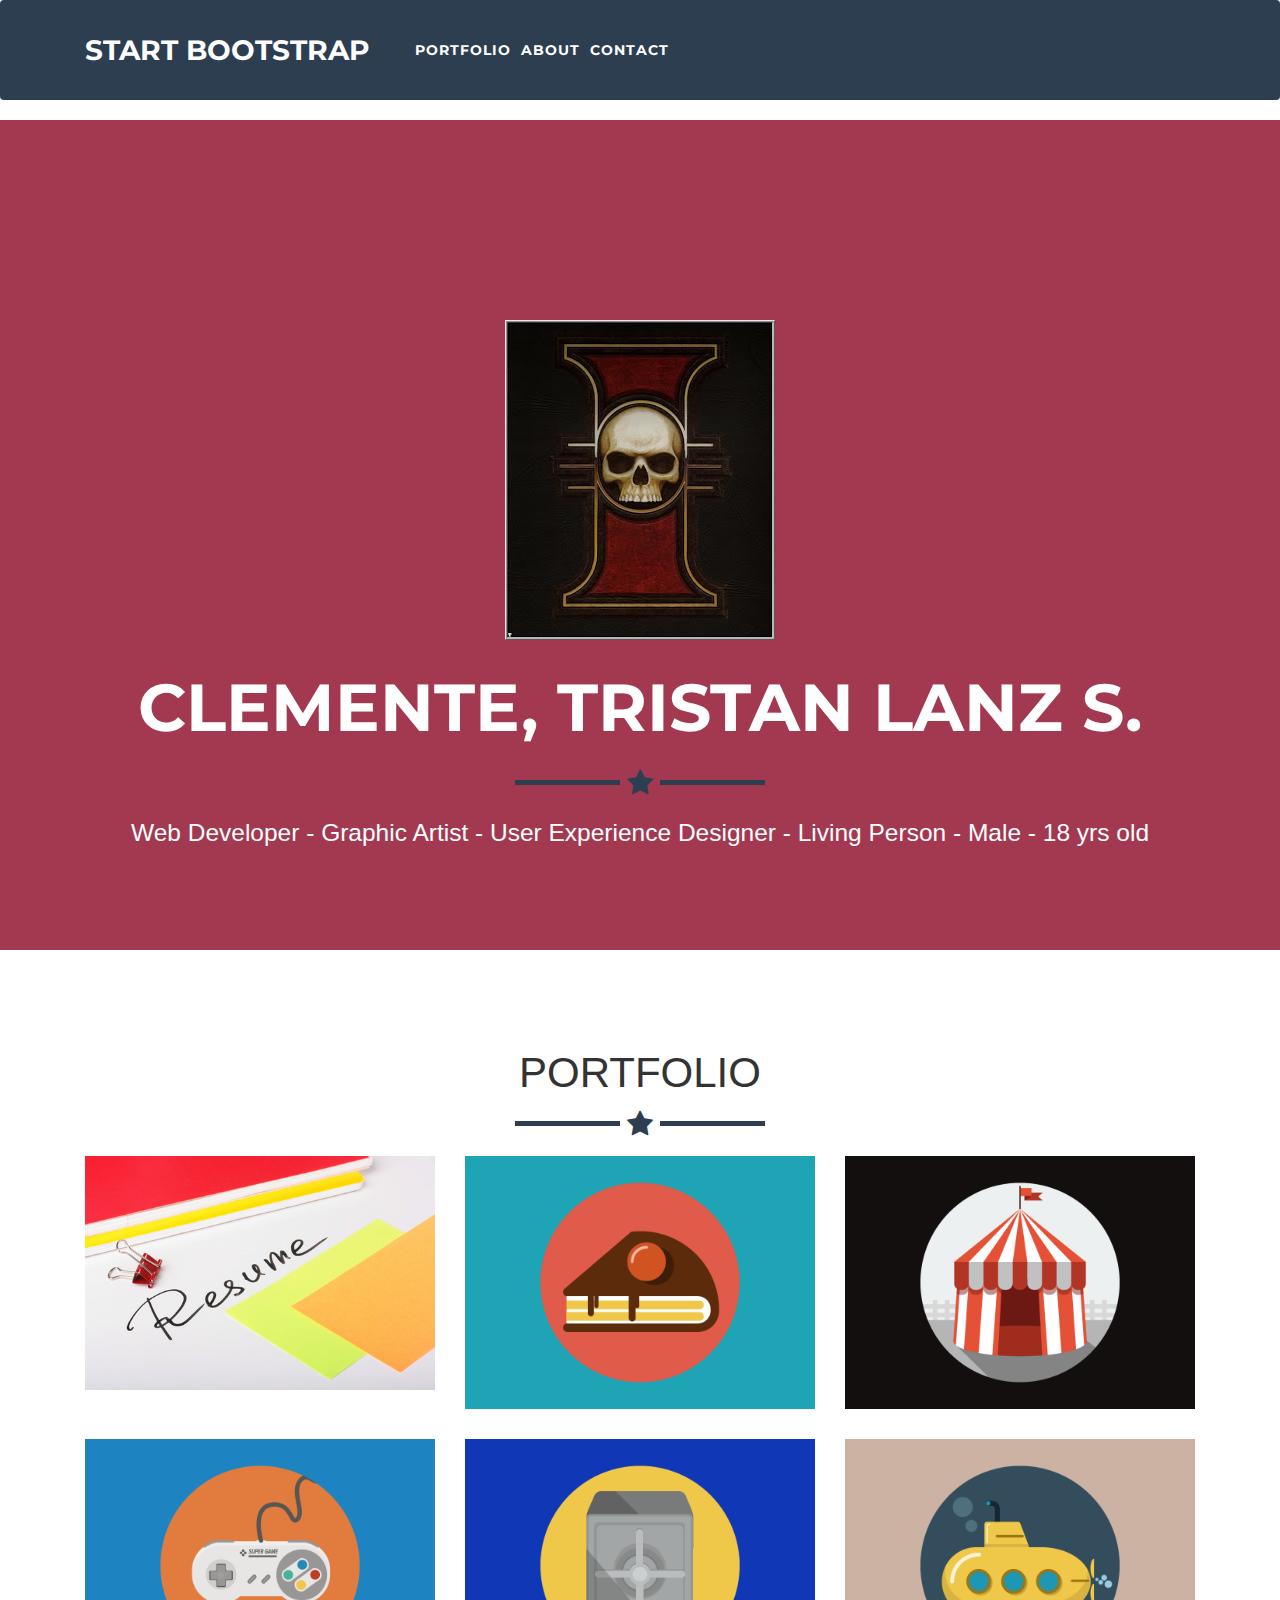
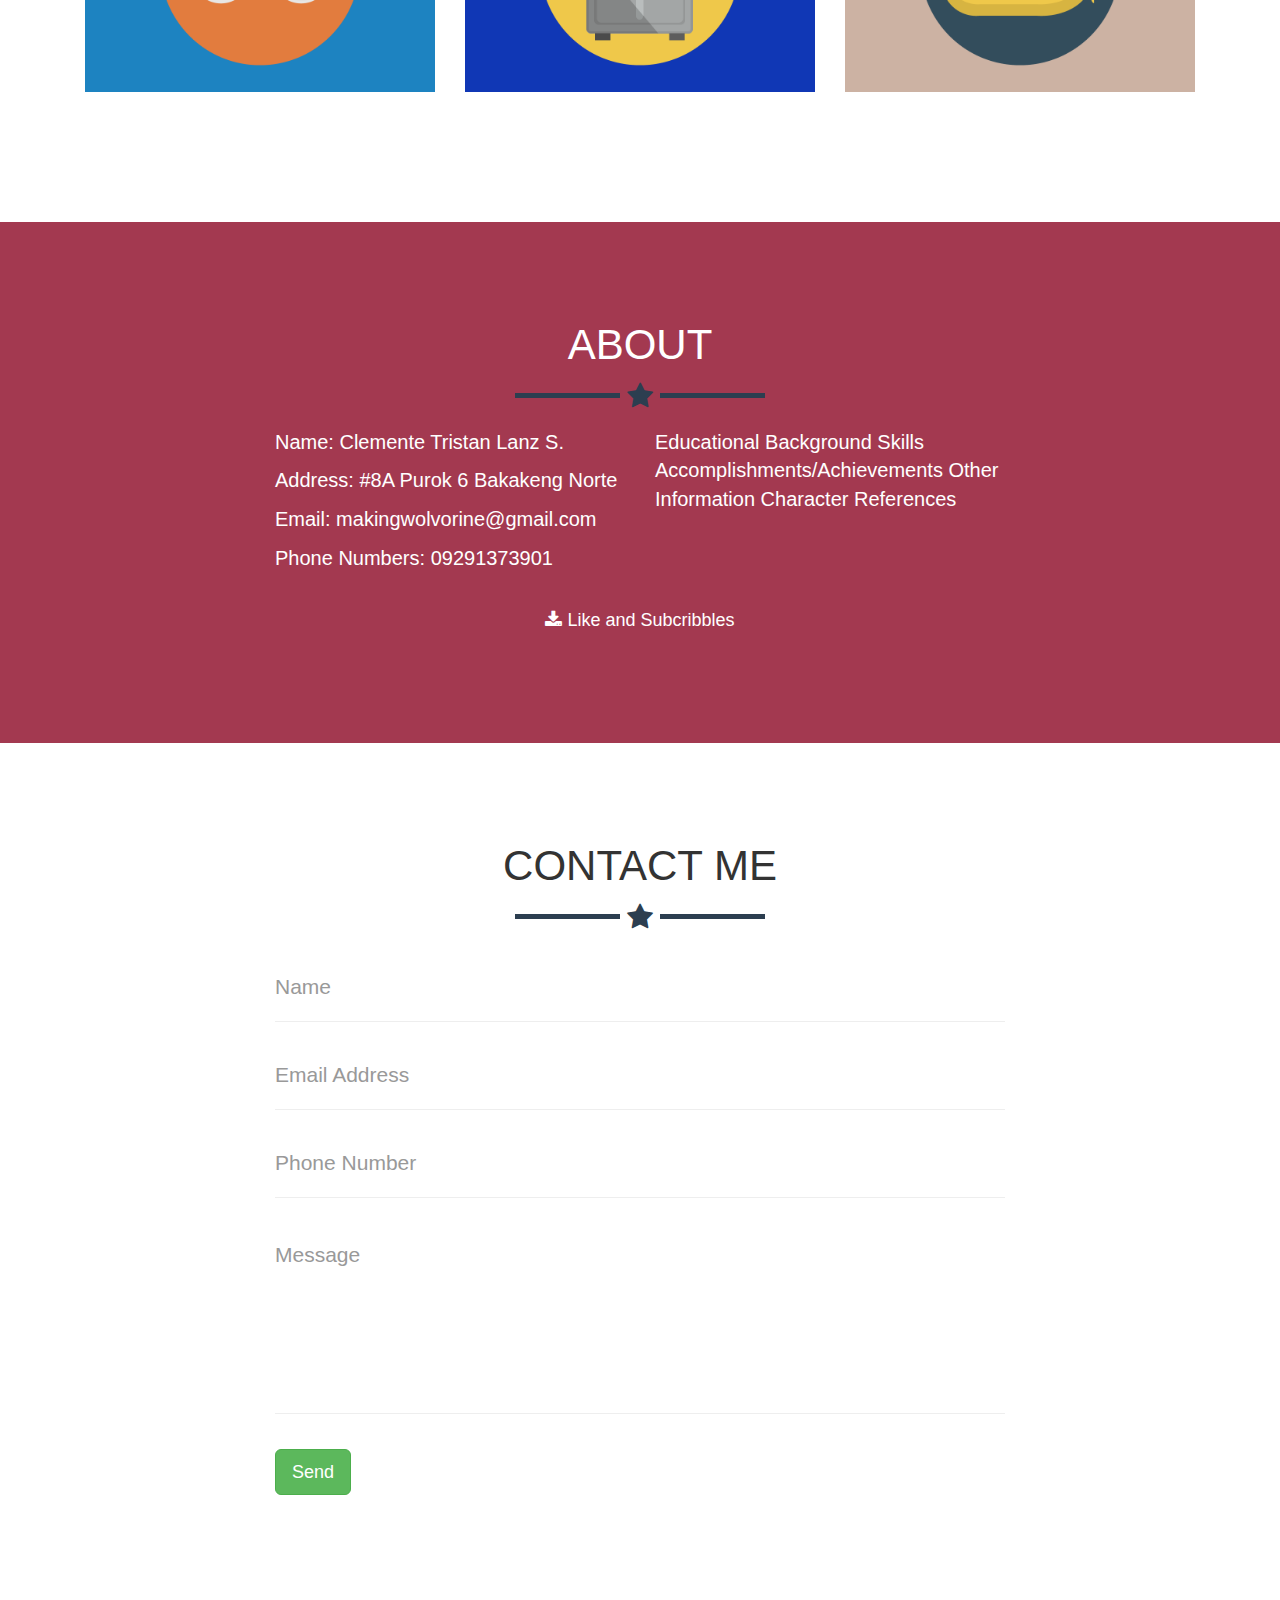
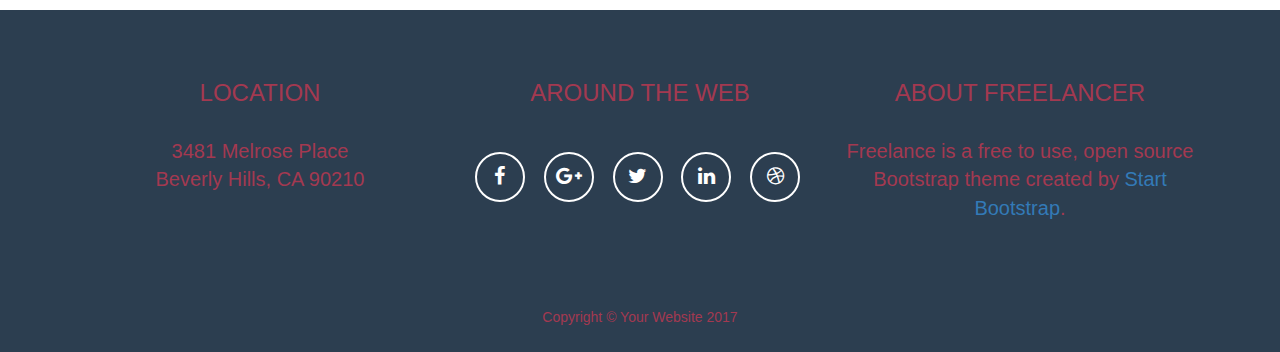
<file: index.html>
<!DOCTYPE html>
<html lang="en">

  <head>

    <meta charset="utf-8">
    <meta name="viewport" content="width=device-width, initial-scale=1, shrink-to-fit=no">
    <meta name="description" content="">
    <meta name="author" content="">

    <title>Freelancer - Start Bootstrap Theme</title>

    <!-- Bootstrap core CSS -->
    <link href="vendor/bootstrap/css/bootstrap.min.css" rel="stylesheet">

    <!-- Custom fonts for this template -->
    <link href="vendor/font-awesome/css/font-awesome.min.css" rel="stylesheet" type="text/css">
    <link href="https://fonts.googleapis.com/css?family=Montserrat:400,700" rel="stylesheet" type="text/css">
    <link href="https://fonts.googleapis.com/css?family=Lato:400,700,400italic,700italic" rel="stylesheet" type="text/css">

    <!-- Custom styles for this template -->
    <link href="css/freelancer.css" rel="stylesheet">

    <!-- Latest compiled and minified CSS -->
    <link rel="stylesheet" href="https://maxcdn.bootstrapcdn.com/bootstrap/3.3.7/css/bootstrap.min.css">

    <!-- jQuery library -->
    <script src="https://ajax.googleapis.com/ajax/libs/jquery/3.2.1/jquery.min.js"></script>

    <!-- Latest compiled JavaScript -->
    <script src="https://maxcdn.bootstrapcdn.com/bootstrap/3.3.7/js/bootstrap.min.js"></script>

  </head>

  <body id="page-top">

    <!-- Navigation -->
    <nav class="navbar navbar-expand-lg navbar-light fixed-top" id="mainNav">
      <div class="container">
        <a class="navbar-brand js-scroll-trigger" href="#page-top">Start Bootstrap</a>
        <button class="navbar-toggler navbar-toggler-right" type="button" data-toggle="collapse" data-target="#navbarResponsive" aria-controls="navbarResponsive" aria-expanded="false" aria-label="Toggle navigation">
          Menu
          <i class="fa fa-bars"></i>
        </button>
        <div class="collapse navbar-collapse" id="navbarResponsive">
          <ul class="navbar-nav ml-auto">
            <li class="nav-item">
              <a class="nav-link js-scroll-trigger" href="#portfolio">Portfolio</a>
            </li>
            <li class="nav-item">
              <a class="nav-link js-scroll-trigger" href="#about">About</a>
            </li>
            <li class="nav-item">
              <a class="nav-link js-scroll-trigger" href="#contact">Contact</a>
            </li>
          </ul>
        </div>
      </div>
    </nav>

    <!-- Header -->
    <header class="masthead">
      <div class="container">
        <img class="img-fluid" src="img/Inquisition.jpg" alt="">
        <div class="intro-text">
          <span class="name">Clemente, Tristan Lanz S.</span>
          <hr class="star-light">
          <span class="skills">Web Developer - Graphic Artist - User Experience Designer - Living Person - Male - 18 yrs old</span>
        </div>
      </div>
    </header>

    <!-- Portfolio Grid Section -->
    <section id="portfolio">
      <div class="container">
        <h2 class="text-center">Portfolio</h2>
        <hr class="star-primary">
        <div class="row">
          <div class="col-sm-4 portfolio-item">
            <a class="portfolio-link" href="#portfolioModal1" data-toggle="modal">
              <div class="caption">
                <div class="caption-content">
                  <i class="fa fa-search-plus fa-3x"></i>
                </div>
              </div>
              <img class="img-fluid" src="img/portfolio1/resume.jpg" alt="">
            </a>
          </div>
          <div class="col-sm-4 portfolio-item">
            <a class="portfolio-link" href="#portfolioModal2" data-toggle="modal">
              <div class="caption">
                <div class="caption-content">
                  <i class="fa fa-search-plus fa-3x"></i>

                </div>
              </div>
              <img class="img-fluid" src="img/portfolio/cake.png" alt="">
            </a>
          </div>
          <div class="col-sm-4 portfolio-item">
            <a class="portfolio-link" href="#portfolioModal3" data-toggle="modal">
              <div class="caption">
                <div class="caption-content">
                  <i class="fa fa-search-plus fa-3x"></i>
                </div>
              </div>
              <img class="img-fluid" src="img/portfolio/circus.png" alt="">
            </a>
          </div>
          <div class="col-sm-4 portfolio-item">
            <a class="portfolio-link" href="#portfolioModal4" data-toggle="modal">
              <div class="caption">
                <div class="caption-content">
                  <i class="fa fa-search-plus fa-3x"></i>
                </div>
              </div>
              <img class="img-fluid" src="img/portfolio/game.png" alt="">
            </a>
          </div>
          <div class="col-sm-4 portfolio-item">
            <a class="portfolio-link" href="#portfolioModal5" data-toggle="modal">
              <div class="caption">
                <div class="caption-content">
                  <i class="fa fa-search-plus fa-3x"></i>
                </div>
              </div>
              <img class="img-fluid" src="img/portfolio/safe.png" alt="">
            </a>
          </div>
          <div class="col-sm-4 portfolio-item">
            <a class="portfolio-link" href="#portfolioModal6" data-toggle="modal">
              <div class="caption">
                <div class="caption-content">
                  <i class="fa fa-search-plus fa-3x"></i>
                </div>
              </div>
              <img class="img-fluid" src="img/portfolio/submarine.png" alt="">
            </a>
          </div>
        </div>
      </div>
    </section>

    <!-- About Section -->
    <section class="success" id="about">
      <div class="container">
        <h2 class="text-center">About</h2>
        <hr class="star-light">
        <div class="row">
          <div class="col-lg-4 ml-auto">
            <p>Name: Clemente Tristan Lanz S.</p> <p>Address: #8A Purok 6 Bakakeng Norte</p> <p>Email: makingwolvorine@gmail.com</p> <p>Phone Numbers: 09291373901</p>
            
          </div>
          <div class="col-lg-4 mr-auto">
            <p>Educational Background
            Skills
            Accomplishments/Achievements
            Other Information
            Character References</p>
          </div>
          <div class="col-lg-8 mx-auto text-center">
            <a href="#" class="btn btn-lg btn-outline">
              <i class="fa fa-download"></i>
              Like and Subcribbles
            </a>
          </div>
        </div>
      </div>
    </section>

    <!-- Contact Section -->
    <section id="contact">
      <div class="container">
        <h2 class="text-center">Contact Me</h2>
        <hr class="star-primary">
        <div class="row">
          <div class="col-lg-8 mx-auto">
            <!-- To configure the contact form email address, go to mail/contact_me.php and update the email address in the PHP file on line 19. -->
            <!-- The form should work on most web servers, but if the form is not working you may need to configure your web server differently. -->
            <form name="sentMessage" id="contactForm" novalidate>
              <div class="control-group">
                <div class="form-group floating-label-form-group controls">
                  <label>Name</label>
                  <input class="form-control" id="name" type="text" placeholder="Name" required data-validation-required-message="Please enter your name.">
                  <p class="help-block text-danger"></p>
                </div>
              </div>
              <div class="control-group">
                <div class="form-group floating-label-form-group controls">
                  <label>Email Address</label>
                  <input class="form-control" id="email" type="email" placeholder="Email Address" required data-validation-required-message="Please enter your email address.">
                  <p class="help-block text-danger"></p>
                </div>
              </div>
              <div class="control-group">
                <div class="form-group floating-label-form-group controls">
                  <label>Phone Number</label>
                  <input class="form-control" id="phone" type="tel" placeholder="Phone Number" required data-validation-required-message="Please enter your phone number.">
                  <p class="help-block text-danger"></p>
                </div>
              </div>
              <div class="control-group">
                <div class="form-group floating-label-form-group controls">
                  <label>Message</label>
                  <textarea class="form-control" id="message" rows="5" placeholder="Message" required data-validation-required-message="Please enter a message."></textarea>
                  <p class="help-block text-danger"></p>
                </div>
              </div>
              <br>
              <div id="success"></div>
              <div class="form-group">
                <button type="submit" class="btn btn-success btn-lg" id="sendMessageButton">Send</button>
              </div>
            </form>
          </div>
        </div>
      </div>
    </section>
    
    <div id="disqus_thread">
      <script>

/**
*  RECOMMENDED CONFIGURATION VARIABLES: EDIT AND UNCOMMENT THE SECTION BELOW TO INSERT DYNAMIC VALUES FROM YOUR PLATFORM OR CMS.
*  LEARN WHY DEFINING THESE VARIABLES IS IMPORTANT: https://disqus.com/admin/universalcode/#configuration-variables*/
/*
var disqus_config = function () {
this.page.url = PAGE_URL;  // Replace PAGE_URL with your page's canonical URL variable
this.page.identifier = PAGE_IDENTIFIER; // Replace PAGE_IDENTIFIER with your page's unique identifier variable
};
*/
(function() { // DON'T EDIT BELOW THIS LINE
var d = document, s = d.createElement('script');
s.src = 'https://cle-1.disqus.com/embed.js';
s.setAttribute('data-timestamp', +new Date());
(d.head || d.body).appendChild(s);
})();
</script>
<noscript>Please enable JavaScript to view the <a href="https://disqus.com/?ref_noscript">comments powered by Disqus.</a></noscript>
    
</div>
    <!-- Footer -->
    <footer class="text-center">
      <div class="footer-above">
        <div class="container">
          <div class="row">
            <div class="footer-col col-md-4">
              <h3>Location</h3>
              <p>3481 Melrose Place
                <br>Beverly Hills, CA 90210</p>
            </div>
            <div class="footer-col col-md-4">
              <h3>Around the Web</h3>
              <ul class="list-inline">
                <li class="list-inline-item">
                  <a class="btn-social btn-outline" href="#">
                    <i class="fa fa-fw fa-facebook"></i>
                  </a>
                </li>
                <li class="list-inline-item">
                  <a class="btn-social btn-outline" href="#">
                    <i class="fa fa-fw fa-google-plus"></i>
                  </a>
                </li>
                <li class="list-inline-item">
                  <a class="btn-social btn-outline" href="#">
                    <i class="fa fa-fw fa-twitter"></i>
                  </a>
                </li>
                <li class="list-inline-item">
                  <a class="btn-social btn-outline" href="#">
                    <i class="fa fa-fw fa-linkedin"></i>
                  </a>
                </li>
                <li class="list-inline-item">
                  <a class="btn-social btn-outline" href="#">
                    <i class="fa fa-fw fa-dribbble"></i>
                  </a>
                </li>
              </ul>
            </div>
            <div class="footer-col col-md-4">
              <h3>About Freelancer</h3>
              <p>Freelance is a free to use, open source Bootstrap theme created by
                <a href="http://startbootstrap.com">Start Bootstrap</a>.</p>
            </div>
          </div>
        </div>
      </div>
      <div class="footer-below">
        <div class="container">
          <div class="row">
            <div class="col-lg-12">
              Copyright &copy; Your Website 2017
            </div>
          </div>
        </div>
      </div>
    </footer>

    <!-- Scroll to Top Button (Only visible on small and extra-small screen sizes) -->
    <div class="scroll-top d-lg-none">
      <a class="btn btn-primary js-scroll-trigger" href="#page-top">
        <i class="fa fa-chevron-up"></i>
      </a>
    </div>

    <!-- Portfolio Modals -->
    <div class="portfolio-modal modal fade" id="portfolioModal1" tabindex="-1" role="dialog" aria-hidden="true">
      <div class="modal-dialog" role="document">
        <div class="modal-content">
          <div class="close-modal" data-dismiss="modal">
            <div class="lr">
              <div class="rl"></div>
            </div>
          </div>
          <div class="container">
            <div class="row">
              <div class="col-lg-8 mx-auto">
                <div class="modal-body">
                  <h2>Project Title</h2>
                  <hr class="star-primary">
                  <img class="img-fluid img-centered" src="img/portfolio1/resume.jpg" alt="">
                    <a href="ClementeResume.html">Go to my resume</a> 
                  <ul class="list-inline item-details">
                    <li>Client:
                      <strong>
                        <a href="http://startbootstrap.com">Start Bootstrap</a>
                      </strong>
                    </li>
                    <li>Date:
                      <strong>
                        <a href="http://startbootstrap.com">April 2014</a>
                      </strong>
                    </li>
                    <li>Service:
                      <strong>
                        <a href="http://startbootstrap.com">Web Development</a>
                      </strong>
                    </li>
                  </ul>
                  <button class="btn btn-success" type="button" data-dismiss="modal">
                    <i class="fa fa-times"></i>
                    Close</button>
                </div>
              </div>
            </div>
          </div>
        </div>
      </div>
    </div>
    <div class="portfolio-modal modal fade" id="portfolioModal2" tabindex="-1" role="dialog" aria-hidden="true">
      <div class="modal-dialog" role="document">
        <div class="modal-content">
          <div class="close-modal" data-dismiss="modal">
            <div class="lr">
              <div class="rl"></div>
            </div>
          </div>
          <div class="container">
            <div class="row">
              <div class="col-lg-8 mx-auto">
                <div class="modal-body">
                  <h2>Project Title</h2>
                  <hr class="star-primary">
                  <img class="img-fluid img-centered" src="img/portfolio/cake.png" alt="">
                  <p>Use this area of the page to describe your project. The icon above is part of a free icon set by
                    <a href="https://sellfy.com/p/8Q9P/jV3VZ/">Flat Icons</a>. On their website, you can download their free set with 16 icons, or you can purchase the entire set with 146 icons for only $12!</p>
                  <ul class="list-inline item-details">
                    <li>Client:
                      <strong>
                        <a href="http://startbootstrap.com">Start Bootstrap</a>
                      </strong>
                    </li>
                    <li>Date:
                      <strong>
                        <a href="http://startbootstrap.com">April 2014</a>
                      </strong>
                    </li>
                    <li>Service:
                      <strong>
                        <a href="http://startbootstrap.com">Web Development</a>
                      </strong>
                    </li>
                  </ul>
                  <button class="btn btn-success" type="button" data-dismiss="modal">
                    <i class="fa fa-times"></i>
                    Close</button>
                </div>
              </div>
            </div>
          </div>
        </div>
      </div>
    </div>
    <div class="portfolio-modal modal fade" id="portfolioModal3" tabindex="-1" role="dialog" aria-hidden="true">
      <div class="modal-dialog" role="document">
        <div class="modal-content">
          <div class="close-modal" data-dismiss="modal">
            <div class="lr">
              <div class="rl"></div>
            </div>
          </div>
          <div class="container">
            <div class="row">
              <div class="col-lg-8 mx-auto">
                <div class="modal-body">
                  <h2>Project Title</h2>
                  <hr class="star-primary">
                  <img class="img-fluid img-centered" src="img/portfolio/circus.png" alt="">
                  <p>Use this area of the page to describe your project. The icon above is part of a free icon set by
                    <a href="https://sellfy.com/p/8Q9P/jV3VZ/">Flat Icons</a>. On their website, you can download their free set with 16 icons, or you can purchase the entire set with 146 icons for only $12!</p>
                  <ul class="list-inline item-details">
                    <li>Client:
                      <strong>
                        <a href="http://startbootstrap.com">Start Bootstrap</a>
                      </strong>
                    </li>
                    <li>Date:
                      <strong>
                        <a href="http://startbootstrap.com">April 2014</a>
                      </strong>
                    </li>
                    <li>Service:
                      <strong>
                        <a href="http://startbootstrap.com">Web Development</a>
                      </strong>
                    </li>
                  </ul>
                  <button class="btn btn-success" type="button" data-dismiss="modal">
                    <i class="fa fa-times"></i>
                    Close</button>
                </div>
              </div>
            </div>
          </div>
        </div>
      </div>
    </div>
    <div class="portfolio-modal modal fade" id="portfolioModal4" tabindex="-1" role="dialog" aria-hidden="true">
      <div class="modal-dialog" role="document">
        <div class="modal-content">
          <div class="close-modal" data-dismiss="modal">
            <div class="lr">
              <div class="rl"></div>
            </div>
          </div>
          <div class="container">
            <div class="row">
              <div class="col-lg-8 mx-auto">
                <div class="modal-body">
                  <h2>Project Title</h2>
                  <hr class="star-primary">
                  <img class="img-fluid img-centered" src="img/portfolio/game.png" alt="">
                  <p>Use this area of the page to describe your project. The icon above is part of a free icon set by
                    <a href="https://sellfy.com/p/8Q9P/jV3VZ/">Flat Icons</a>. On their website, you can download their free set with 16 icons, or you can purchase the entire set with 146 icons for only $12!</p>
                  <ul class="list-inline item-details">
                    <li>Client:
                      <strong>
                        <a href="http://startbootstrap.com">Start Bootstrap</a>
                      </strong>
                    </li>
                    <li>Date:
                      <strong>
                        <a href="http://startbootstrap.com">April 2014</a>
                      </strong>
                    </li>
                    <li>Service:
                      <strong>
                        <a href="http://startbootstrap.com">Web Development</a>
                      </strong>
                    </li>
                  </ul>
                  <button class="btn btn-success" type="button" data-dismiss="modal">
                    <i class="fa fa-times"></i>
                    Close</button>
                </div>
              </div>
            </div>
          </div>
        </div>
      </div>
    </div>
    <div class="portfolio-modal modal fade" id="portfolioModal5" tabindex="-1" role="dialog" aria-hidden="true">
      <div class="modal-dialog" role="document">
        <div class="modal-content">
          <div class="close-modal" data-dismiss="modal">
            <div class="lr">
              <div class="rl"></div>
            </div>
          </div>
          <div class="container">
            <div class="row">
              <div class="col-lg-8 mx-auto">
                <div class="modal-body">
                  <h2>Project Title</h2>
                  <hr class="star-primary">
                  <img class="img-fluid img-centered" src="img/portfolio/safe.png" alt="">
                  <p>Use this area of the page to describe your project. The icon above is part of a free icon set by
                    <a href="https://sellfy.com/p/8Q9P/jV3VZ/">Flat Icons</a>. On their website, you can download their free set with 16 icons, or you can purchase the entire set with 146 icons for only $12!</p>
                  <ul class="list-inline item-details">
                    <li>Client:
                      <strong>
                        <a href="http://startbootstrap.com">Start Bootstrap</a>
                      </strong>
                    </li>
                    <li>Date:
                      <strong>
                        <a href="http://startbootstrap.com">April 2014</a>
                      </strong>
                    </li>
                    <li>Service:
                      <strong>
                        <a href="http://startbootstrap.com">Web Development</a>
                      </strong>
                    </li>
                  </ul>
                  <button class="btn btn-success" type="button" data-dismiss="modal">
                    <i class="fa fa-times"></i>
                    Close</button>
                </div>
              </div>
            </div>
          </div>
        </div>
      </div>
    </div>
    <div class="portfolio-modal modal fade" id="portfolioModal6" tabindex="-1" role="dialog" aria-hidden="true">
      <div class="modal-dialog" role="document">
        <div class="modal-content">
          <div class="close-modal" data-dismiss="modal">
            <div class="lr">
              <div class="rl"></div>
            </div>
          </div>
          <div class="container">
            <div class="row">
              <div class="col-lg-8 mx-auto">
                <div class="modal-body">
                  <h2>Project Title</h2>
                  <hr class="star-primary">
                  <img class="img-fluid img-centered" src="img/portfolio/submarine.png" alt="">
                  <p>Use this area of the page to describe your project. The icon above is part of a free icon set by
                    <a href="https://sellfy.com/p/8Q9P/jV3VZ/">Flat Icons</a>. On their website, you can download their free set with 16 icons, or you can purchase the entire set with 146 icons for only $12!</p>
                  <ul class="list-inline item-details">
                    <li>Client:
                      <strong>
                        <a href="http://startbootstrap.com">Start Bootstrap</a>
                      </strong>
                    </li>
                    <li>Date:
                      <strong>
                        <a href="http://startbootstrap.com">April 2014</a>
                      </strong>
                    </li>
                    <li>Service:
                      <strong>
                        <a href="http://startbootstrap.com">Web Development</a>
                      </strong>
                    </li>
                  </ul>
                  <button class="btn btn-success" type="button" data-dismiss="modal">
                    <i class="fa fa-times"></i>
                    Close</button>
                </div>
              </div>
            </div>
          </div>
        </div>
      </div>
    </div>

    <!-- Bootstrap core JavaScript -->
    <script src="vendor/jquery/jquery.min.js"></script>
    <script src="vendor/popper/popper.min.js"></script>
    <script src="vendor/bootstrap/js/bootstrap.min.js"></script>

    <!-- Plugin JavaScript -->
    <script src="vendor/jquery-easing/jquery.easing.min.js"></script>

    <!-- Contact Form JavaScript -->
    <script src="js/jqBootstrapValidation.js"></script>
    <script src="js/contact_me.js"></script>

    <!-- Custom scripts for this template -->
    <script src="js/freelancer.min.js"></script>

  </body>

</html>
</file>
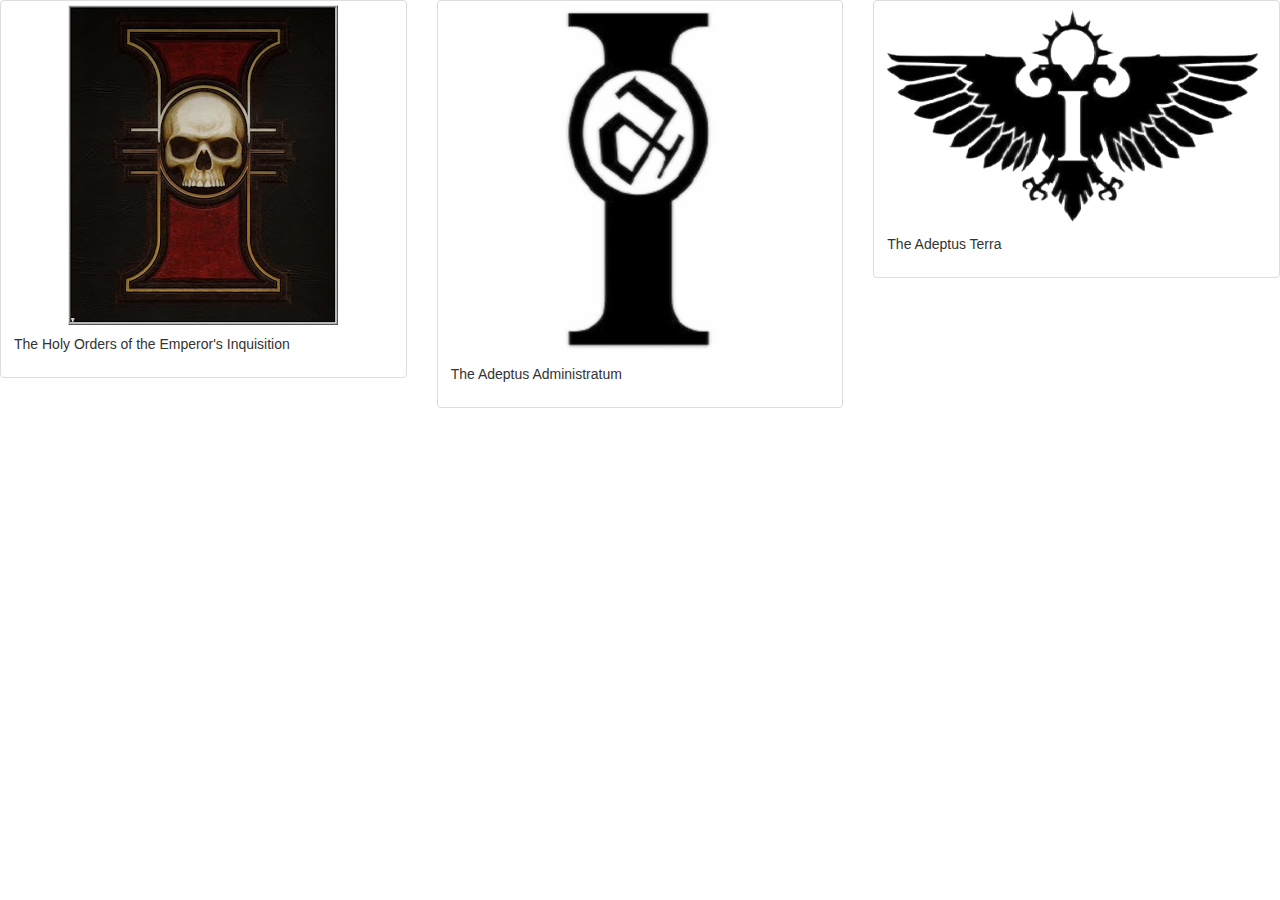
<file: Bootstrapping.html>
<!DOCTYPE html>
<html>
<head>
	<title>Bootstrapping</title>
  
  <!-- Latest compiled and minified CSS -->
<link rel="stylesheet" href="https://maxcdn.bootstrapcdn.com/bootstrap/3.3.7/css/bootstrap.min.css">

<!-- jQuery library -->
<script src="https://ajax.googleapis.com/ajax/libs/jquery/3.2.1/jquery.min.js"></script>

<!-- Latest compiled JavaScript -->
<script src="https://maxcdn.bootstrapcdn.com/bootstrap/3.3.7/js/bootstrap.min.js"></script>
</head>
<body>
  
<div class="row">
  <div class="col-md-4">
    <div class="thumbnail">
      
      <a href="img/Inquisition.jpg">
        <img src="img/Inquisition.jpg" alt="">
      </a>
      <div class="caption">
          <p>The Holy Orders of the Emperor's Inquisition</p>
        </div>
     
     </div>
   </div>

   <div class="col-md-4">
     <div class="thumbnail">

      <a href="img/Administratum_Icon.png">
        <img src="img/Administratum_Icon.png" alt="">
      </a>

      <div class="caption">
          <p>The Adeptus Administratum</p>
        </div>

      </div>  
    </div>

    <div class="col-md-4">
      <div class="thumbnail">

       <a href="img/Adeptus_Terra_Icon.png">
        <img src="img/Adeptus_Terra_Icon.png" alt="">
      </a>

      <div class="caption">
          <p>The Adeptus Terra</p>
        </div> 

      </div>
    </div>
             
    
  </div>
</body>
</html>
</file>
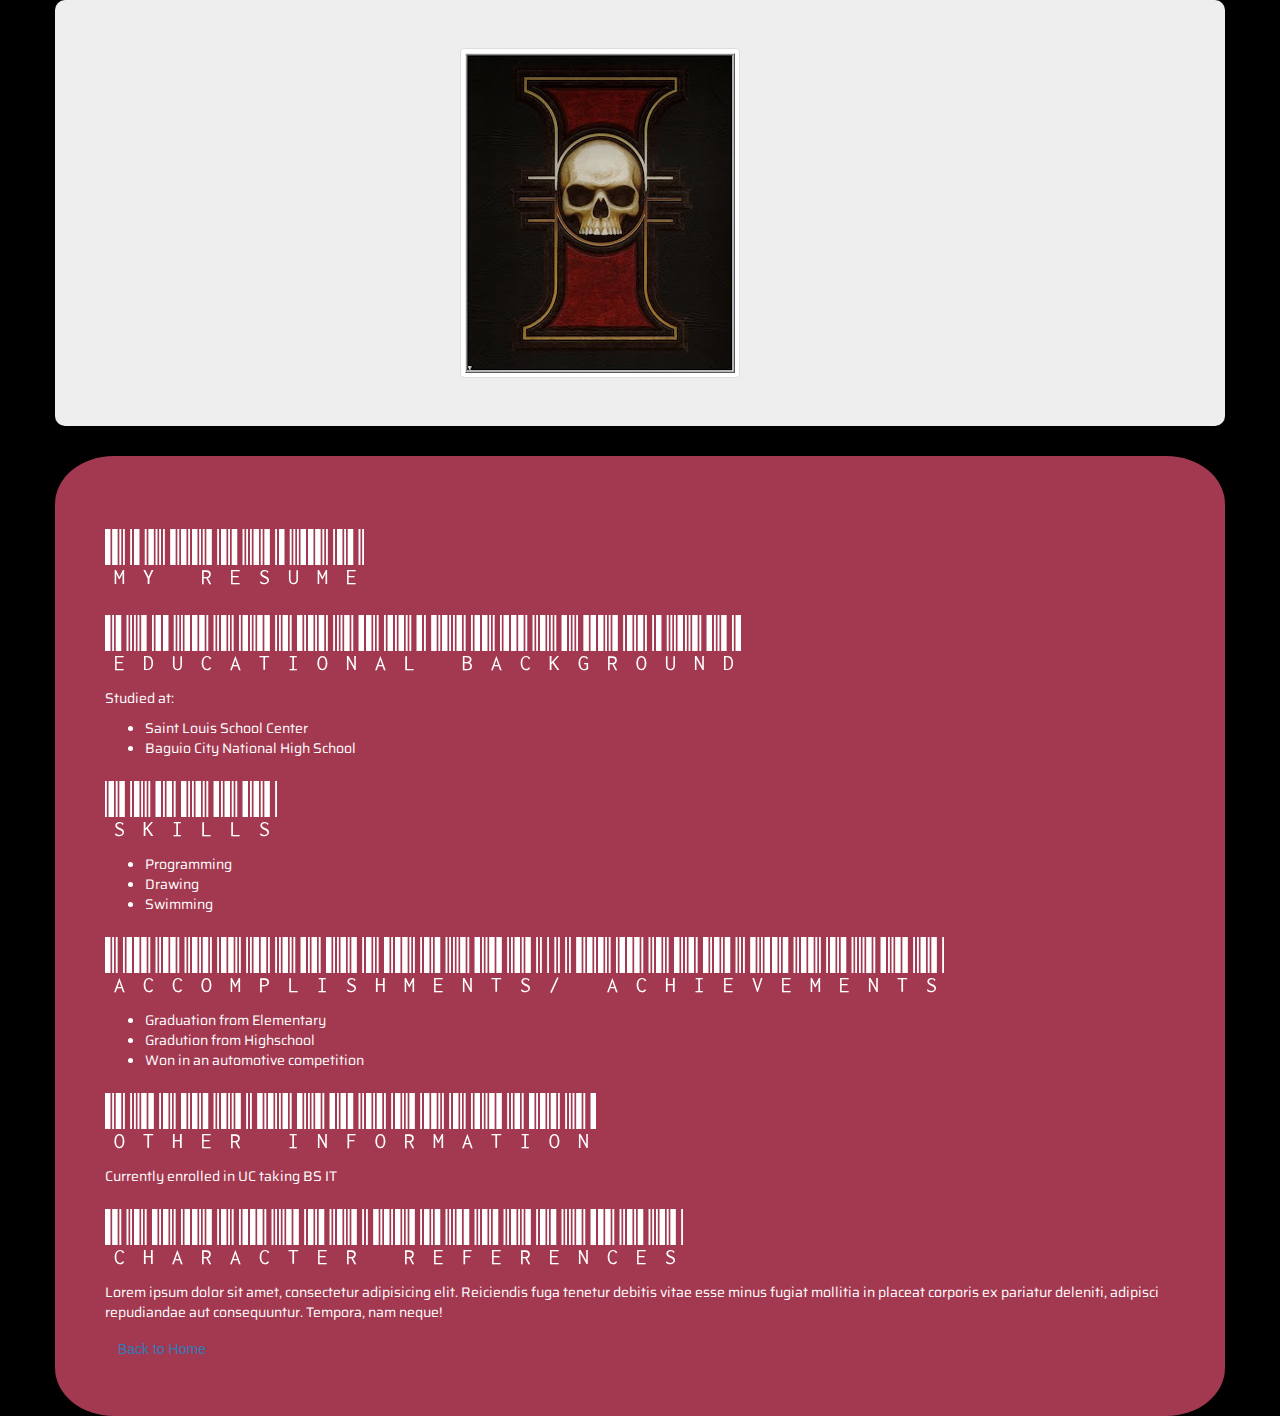
<file: ClementeResume.html>
<!DOCTYPE html>
<html>
<head>
	<title>My Resume</title>
  
<link href="https://fonts.googleapis.com/css?family=Libre+Barcode+39+Text|Saira" rel="stylesheet"> 
  <!-- Latest compiled and minified CSS -->
<link rel="stylesheet" href="https://maxcdn.bootstrapcdn.com/bootstrap/3.3.7/css/bootstrap.min.css">

<!-- jQuery library -->
<script src="https://ajax.googleapis.com/ajax/libs/jquery/3.2.1/jquery.min.js"></script>

<!-- Latest compiled JavaScript -->
<script src="https://maxcdn.bootstrapcdn.com/bootstrap/3.3.7/js/bootstrap.min.js"></script>

<style type="text/css">


body{
  background-color: black;
}

.jumbotron{
  border-radius: 10px;
}

.container{
  color: white;
}

.blegh{
  background-color: #A33950;
  border-radius: 5%;
  padding: 50px 
}

h1, h2{
  font-family: 'Libre Barcode 39 Text', cursive;
  font-size: 60px;
}

p, ul, li{
  font-family: 'Saira', sans-serif;
}


</style>
</head>
<body>
  
    <div class="jumbotron container">

      <div class="row">
        <div class="col-sm-4"></div>
        <div class="col-sm-4"><a href="img/Inquisition.jpg">
          <img class="img-thumbnail img-responsive" src="img/Inquisition.jpg" alt="">
        </a>
        </div>
        <div class="col-sm-4"></div>
      </div>
    
    </div>


  <div class="container blegh">
  <h1>My Resume</h1>
  
  
    <h2>Educational Background</h2>
      <p>Studied at:</p>
        <ul>
      	  <li>Saint Louis School Center</li>
      	  <li>Baguio City National High School</li>
        </ul>
    <h2>Skills</h2>
      <ul> 
        <li>Programming</li>
        <li>Drawing</li>
        <li>Swimming</li>
      </ul>
    <h2>Accomplishments/ Achievements</h2>
      <ul> 
        <li>Graduation from Elementary</li>
        <li>Gradution from Highschool</li>
        <li>Won in an automotive competition</li>
      </ul>
    <h2>Other Information</h2>
      <p>Currently enrolled in UC taking BS IT</p>
    <h2>Character References</h2>
      <p>Lorem ipsum dolor sit amet, consectetur adipisicing elit. Reiciendis fuga tenetur debitis vitae esse minus fugiat mollitia in placeat corporis ex pariatur deleniti, adipisci repudiandae aut consequuntur. Tempora, nam neque!</p>

  <div>

      <a href="index.html" class="btn" role="button">Back to Home</a>

  </div>

</body>
</html>
</file>
<file: css/freelancer.css>
/*!
 * Start Bootstrap - Freelancer v4.0.0-beta (http://startbootstrap.com/template-overviews/freelancer)
 * Copyright 2013-2017 Start Bootstrap
 * Licensed under MIT (https://github.com/BlackrockDigital/startbootstrap-freelancer/blob/master/LICENSE)
 */
body {
  font-family: 'Lato', 'Helvetica Neue', Helvetica, Arial, sans-serif;
  overflow-x: hidden; }

p {
  font-size: 20px; }

p.small {
  font-size: 16px; }

a,
a.active,
a:active,
a:focus,
a:hover {
  color: #ff0066;
  outline: none; }

h1,
h2,
h3,
h4,
h5,
h6 {
  font-family: 'Montserrat', 'Helvetica Neue', Helvetica, Arial, sans-serif;
  font-weight: 700;
  text-transform: uppercase; }

hr.star-light,
hr.star-primary {
  max-width: 250px;
  margin: 25px auto 30px;
  padding: 0;
  text-align: center;
  border: none;
  border-top: solid 5px; }

hr.star-light:after,
hr.star-primary:after {
  font-family: FontAwesome;
  font-size: 2em;
  position: relative;
  top: -.8em;
  display: inline-block;
  padding: 0 0.25em;
  content: '\f005'; }
.masthead img{
  
}

.modal-body img{
  display: block;
}

hr.star-light {
  border-color: #2C3E50; }

hr.star-light:after {
  color: #2C3E50;
  background-color: #A33950; }

hr.star-primary {
  border-color: #2C3E50; }

hr.star-primary:after {
  color: #2C3E50;
  background-color: white; }

.img-centered {
  margin: 0 auto; }

section {
  padding: 100px 0; }
  section h2 {
    font-size: 3em;
    margin: 0; }

section.success {
  color: white;
  background: #A33950; }

@media (max-width: 767px) {
  section {
    padding: 75px 0; }
  section.first {
    padding-top: 75px; } }

.scroll-top {
  position: fixed;
  z-index: 1049;
  right: 2%;
  bottom: 2%;
  width: 50px;
  height: 50px; }
  .scroll-top .btn {
    font-size: 16px;
    line-height: 28px;
    width: 50px;
    height: 50px;
    text-align: center;
    border-radius: 100%; }
    .scroll-top .btn:focus {
      outline: none; }

#mainNav {
  font-family: 'Montserrat', 'Helvetica Neue', Helvetica, Arial, sans-serif;
  font-weight: 700;
  text-transform: uppercase;
  border: none;
  background: #2C3E50; }
  #mainNav a:focus {
    outline: none; }
  #mainNav .navbar-brand {
    font-size: 1.1rem;
    color: white; }
    #mainNav .navbar-brand.active, #mainNav .navbar-brand:active, #mainNav .navbar-brand:focus, #mainNav .navbar-brand:hover {
      color: white; }
  #mainNav .navbar-nav {
    letter-spacing: 1px; }
    #mainNav .navbar-nav li.nav-item a.nav-link {
      color: white; }
      #mainNav .navbar-nav li.nav-item a.nav-link:hover {
        color:  #B55D88;
        outline: none; }
      #mainNav .navbar-nav li.nav-item a.nav-link:active, #mainNav .navbar-nav li.nav-item a.nav-link:focus {
        color: white; }
  #mainNav .navbar-toggler {
    font-size: 14px;
    padding: 11px;
    text-transform: uppercase;
    color: white;
    border-color: white; }
    #mainNav .navbar-toggler:focus, #mainNav .navbar-toggler:hover {
      color: white;
      border-color: #A33950;
      background-color: #A33950; }

@media (min-width: 992px) {
  #mainNav {
    padding-top: 25px;
    padding-bottom: 25px;
    -webkit-transition: padding-top 0.3s, padding-bottom 0.3s;
    -moz-transition: padding-top 0.3s, padding-bottom 0.3s;
    transition: padding-top 0.3s, padding-bottom 0.3s; }
    #mainNav .navbar-brand {
      font-size: 2em;
      -webkit-transition: all 0.3s;
      -moz-transition: all 0.3s;
      transition: all 0.3s; }
    #mainNav .navbar-nav > li.nav-item > a.nav-link.active {
      color: #A5CA68;
      border-radius: 3px;
      background: #A33950; }
      #mainNav .navbar-nav > li.nav-item > a.nav-link.active:active, #mainNav .navbar-nav > li.nav-item > a.nav-link.active:focus, #mainNav .navbar-nav > li.nav-item > a.nav-link.active:hover {
        color: white;
        background: #A33950; }
  #mainNav.navbar-shrink {
    padding-top: 10px;
    padding-bottom: 10px; }
    #mainNav.navbar-shrink .navbar-brand {
      font-size: 1.5em; } }

header.masthead {
  padding-top: 100px;
  padding-bottom: 50px;
  text-align: center;
  color: white;
  background: #A33950; }
  header.masthead img {
    display: block;
    margin: 0 auto 20px; }
  header.masthead .intro-text .name {
    font-family: 'Montserrat', 'Helvetica Neue', Helvetica, Arial, sans-serif;
    font-size: 2em;
    font-weight: 700;
    display: block;
    text-transform: uppercase; }
  header.masthead .intro-text .skills {
    font-size: 1.25em;
    font-weight: 300; }

@media (min-width: 768px) {
  header.masthead {
    padding-top: 200px;
    padding-bottom: 100px; }
    header.masthead .intro-text .name {
      font-size: 4.75em; }
    header.masthead .intro-text .skills {
      font-size: 1.75em; } }

#portfolio .portfolio-item {
  right: 0;
  margin: 0 0 15px; }
  #portfolio .portfolio-item .portfolio-link {
    position: relative;
    display: block;
    max-width: 400px;
    margin: 0 auto;
    cursor: pointer; }
    #portfolio .portfolio-item .portfolio-link .caption {
      position: absolute;
      width: 100%;
      height: 100%;
      -webkit-transition: all ease 0.5s;
      -moz-transition: all ease 0.5s;
      transition: all ease 0.5s;
      opacity: 0;
      background: rgba(24, 188, 156, 0.9); }
      #portfolio .portfolio-item .portfolio-link .caption:hover {
        opacity: 1; }
      #portfolio .portfolio-item .portfolio-link .caption .caption-content {
        font-size: 20px;
        position: absolute;
        top: 50%;
        width: 100%;
        height: 20px;
        margin-top: -12px;
        text-align: center;
        color: white; }
        #portfolio .portfolio-item .portfolio-link .caption .caption-content i {
          margin-top: -12px; }
        #portfolio .portfolio-item .portfolio-link .caption .caption-content h3,
        #portfolio .portfolio-item .portfolio-link .caption .caption-content h4 {
          margin: 0; }

#portfolio * {
  z-index: 2; }

@media (min-width: 767px) {
  #portfolio .portfolio-item {
    margin: 0 0 30px; } }

.portfolio-modal .modal-dialog {
  max-width: 100%;
  min-height: 100%;
  margin: 0;
  padding: 0;
  text-align: center;
  border: none;
  border-radius: 0;
  background-clip: border-box;
  -webkit-box-shadow: none;
  box-shadow: none; }
  .portfolio-modal .modal-dialog .modal-content {
    padding: 100px 0;
    border: 0;
    border-radius: 0; }
    .portfolio-modal .modal-dialog .modal-content h2 {
      font-size: 3em;
      margin: 0; }
    .portfolio-modal .modal-dialog .modal-content img {
      margin-bottom: 30px; }
    .portfolio-modal .modal-dialog .modal-content .item-details {
      margin: 30px 0; }

.portfolio-modal .close-modal {
  position: absolute;
  top: 25px;
  right: 25px;
  width: 75px;
  height: 75px;
  cursor: pointer;
  background-color: transparent; }
  .portfolio-modal .close-modal:hover {
    opacity: 0.3; }
  .portfolio-modal .close-modal .lr {
    /* Safari and Chrome */
    z-index: 1051;
    width: 1px;
    height: 75px;
    margin-left: 35px;
    /* IE 9 */
    -webkit-transform: rotate(45deg);
    -ms-transform: rotate(45deg);
    transform: rotate(45deg);
    background-color: #2C3E50; }
    .portfolio-modal .close-modal .lr .rl {
      /* Safari and Chrome */
      z-index: 1052;
      width: 1px;
      height: 75px;
      /* IE 9 */
      -webkit-transform: rotate(90deg);
      -ms-transform: rotate(90deg);
      transform: rotate(90deg);
      background-color: #2C3E50; }

.portfolio-modal .modal-backdrop {
  display: none;
  opacity: 0; }

.floating-label-form-group {
  position: relative;
  margin-bottom: 0;
  padding-bottom: 0.5em;
  border-bottom: 1px solid #eeeeee; }
  .floating-label-form-group input,
  .floating-label-form-group textarea {
    font-size: 1.5em;
    position: relative;
    z-index: 1;
    padding-right: 0;
    padding-left: 0;
    resize: none;
    border: none;
    border-radius: 0;
    background: none;
    box-shadow: none !important; }
  .floating-label-form-group label {
    font-size: 0.85em;
    line-height: 1.764705882em;
    position: relative;
    z-index: 0;
    top: 2em;
    display: block;
    margin: 0;
    -webkit-transition: top 0.3s ease, opacity 0.3s ease;
    -moz-transition: top 0.3s ease, opacity 0.3s ease;
    -ms-transition: top 0.3s ease, opacity 0.3s ease;
    transition: top 0.3s ease, opacity 0.3s ease;
    vertical-align: middle;
    vertical-align: baseline;
    opacity: 0; }
  .floating-label-form-group:not(:first-child) {
    padding-left: 14px;
    border-left: 1px solid #eeeeee; }

.floating-label-form-group-with-value label {
  top: 0;
  opacity: 1; }

.floating-label-form-group-with-focus label {
  color: #A33950; }

form .row:first-child .floating-label-form-group {
  border-top: 1px solid #eeeeee; }

footer {
  color: #A33950; }
  footer h3 {
    margin-bottom: 30px; }
  footer .footer-above {
    padding-top: 50px;
    background-color: #2C3E50; }
  footer .footer-col {
    margin-bottom: 50px; }
  footer .footer-below {
    padding: 25px 0;
    background-color: #2c3e50; }

.btn-outline {
  font-size: 20px;
  margin-top: 15px;
  transition: all 0.3s ease-in-out;
  color: white;
  border: solid 2px white;
  background: transparent; }
  .btn-outline.active, .btn-outline:active, .btn-outline:focus, .btn-outline:hover {
    color: #A33950;
    border: solid 2px white;
    background: white; }

.btn-primary {
  font-weight: 700;
  color: white;
  border-color: #2C3E50;
  background-color: #2C3E50; }
  .btn-primary.focus, .btn-primary:focus {
    color: white;
    border-color: black;
    background-color: #1a252f; }
  .btn-primary:hover {
    color: white;
    border-color: #161f29;
    background-color: #1a252f; }
  .btn-primary.active, .btn-primary:active,
  .open > .btn-primary.dropdown-toggle {
    color: white;
    border-color: #161f29;
    background-color: #1a252f; }
    .btn-primary.active.focus, .btn-primary.active:focus, .btn-primary.active:hover, .btn-primary:active.focus, .btn-primary:active:focus, .btn-primary:active:hover,
    .open > .btn-primary.dropdown-toggle.focus,
    .open > .btn-primary.dropdown-toggle:focus,
    .open > .btn-primary.dropdown-toggle:hover {
      color: white;
      border-color: black;
      background-color: #0d1318; }
  .btn-primary.active, .btn-primary:active,
  .open > .btn-primary.dropdown-toggle {
    background-image: none; }
  .btn-primary.disabled.focus, .btn-primary.disabled:focus, .btn-primary.disabled:hover, .btn-primary[disabled].focus, .btn-primary[disabled]:focus, .btn-primary[disabled]:hover,
  fieldset[disabled] .btn-primary.focus,
  fieldset[disabled] .btn-primary:focus,
  fieldset[disabled] .btn-primary:hover {
    border-color: #2C3E50;
    background-color: #2C3E50; }
  .btn-primary .badge {
    color: #2C3E50;
    background-color: white; }

.btn-success {
  font-weight: 700;
  color: white;
  border-color: #A33950;
  background-color: #A33950; }
  .btn-success.focus, .btn-success:focus {
    color: white;
    border-color: #A33950;
    background-color: #A33950; }
  .btn-success:hover {
    color: white;
    border-color: #A33950;
    background-color: #A33950; }
  .btn-success.active, .btn-success:active,
  .open > .btn-success.dropdown-toggle {
    color: white;
    border-color: #A33950;
    background-color: #A33950; }
    .btn-success.active.focus, .btn-success.active:focus, .btn-success.active:hover, .btn-success:active.focus, .btn-success:active:focus, .btn-success:active:hover,
    .open > .btn-success.dropdown-toggle.focus,
    .open > .btn-success.dropdown-toggle:focus,
    .open > .btn-success.dropdown-toggle:hover {
      color: white;
      border-color: #A33950;
      background-color: #A33950; }
  .btn-success.active, .btn-success:active,
  .open > .btn-success.dropdown-toggle {
    background-image: none; }
  .btn-success.disabled.focus, .btn-success.disabled:focus, .btn-success.disabled:hover, .btn-success[disabled].focus, .btn-success[disabled]:focus, .btn-success[disabled]:hover,
  fieldset[disabled] .btn-success.focus,
  fieldset[disabled] .btn-success:focus,
  fieldset[disabled] .btn-success:hover {
    border-color: #A33950;
    background-color: #A33950; }
  .btn-success .badge {
    color: #A33950;
    background-color: white; }

.btn-social {
  font-size: 20px;
  line-height: 45px;
  display: inline-block;
  width: 50px;
  height: 50px;
  text-align: center;
  border: 2px solid white;
  border-radius: 100%; }

.btn.active,
.btn:active,
.btn:focus {
  outline: none; }
</file>
